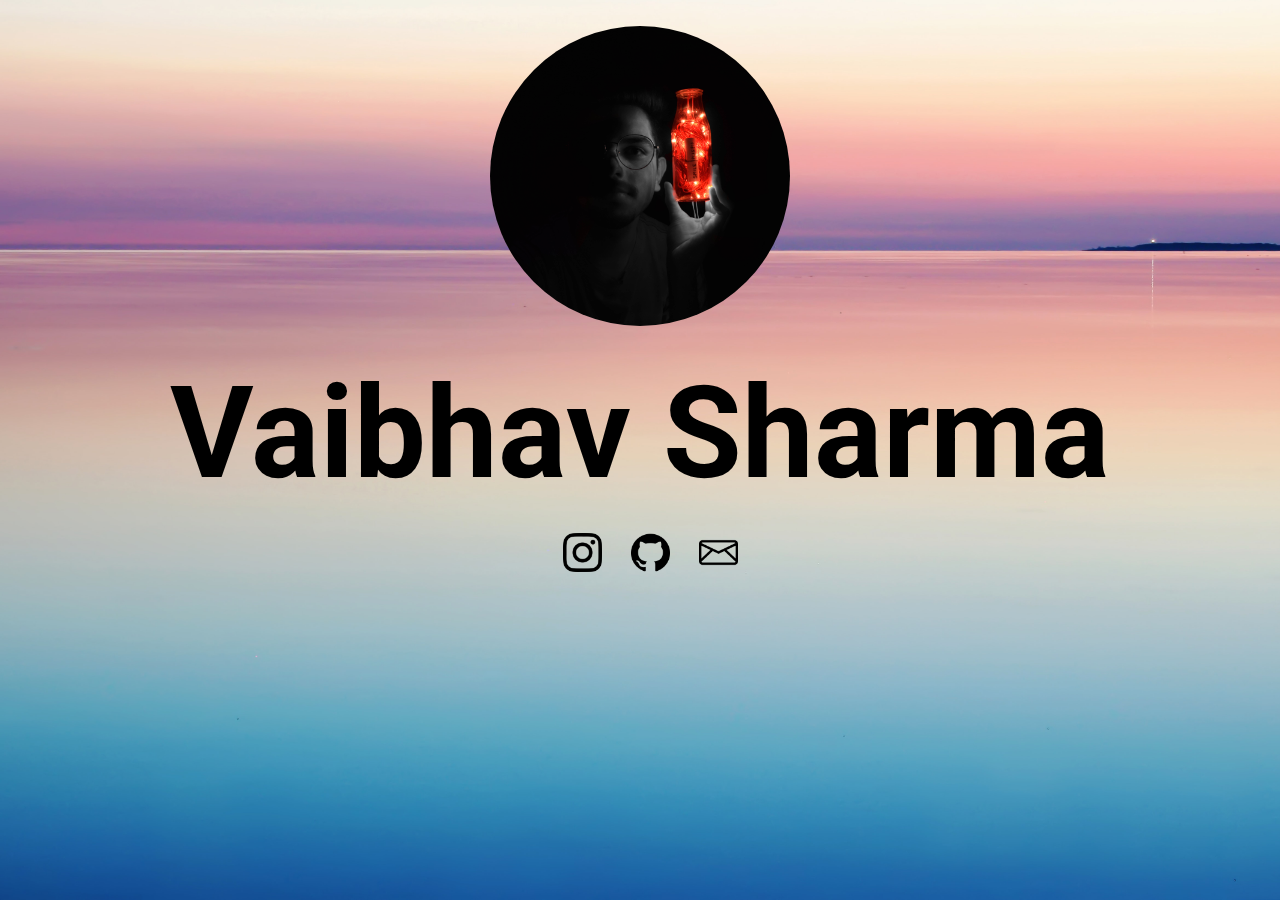
<file: index.html>
<!DOCTYPE html>
<html>
  <head>
    <title>Vaibhav Sharma</title>
    <meta charset="UTF-8">
    <meta name="viewport" content="width=device-width, initial-scale=1.0">
   <link href = .\test.css type="text/css" rel="stylesheet"> 
   <link href="https://fonts.googleapis.com/css2?family=Roboto:wght@700&display=swap" rel="stylesheet">
  </head>
  <body>
    <section class="top">
      <section id ="container">
        <div id ="photo"></div>
        <a id ="on_click"><img src="heart.png" alt="like button"></a>
      </section>
    </section>
    <section class="name">
     <h1>Vaibhav Sharma</h1>
    </section>
    <section class="social">
      <a href="https://www.instagram.com/_.chintuuu._/" target="blank"><img src="insta.png" alt="insta logo"></a>
      <a href="https://github.com/gigabite-pro" target="blank"><img src="github.png" alt="github logo"></a>
      <a href="mailto:rajmachawal19@gmail.com" target="blank"><img src="mail.png" alt="gmail icon"></a>
    </section>
    <section id ="hidden">
     <div><h3>Love you too :)</h3></div>
    </section>
  </body>
  <script src = ".\index.js"></script>
</html>
</file>
